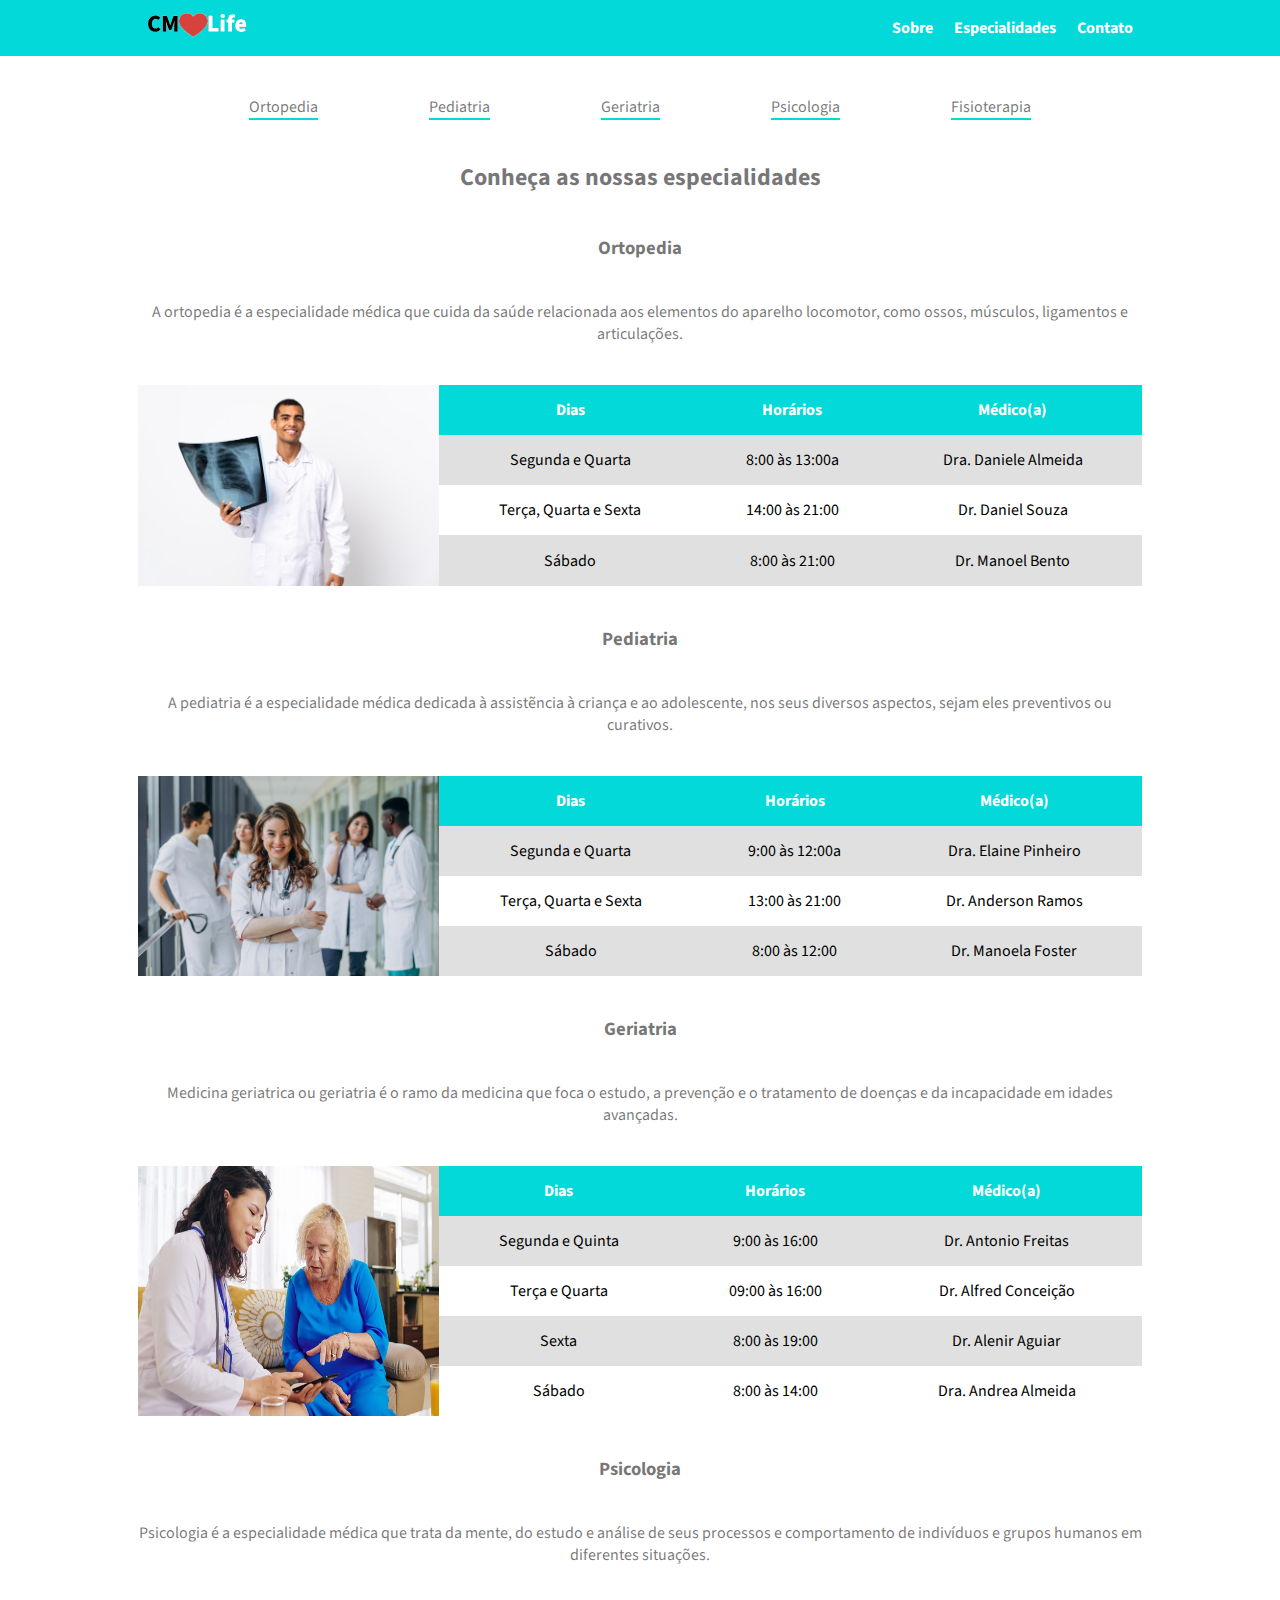
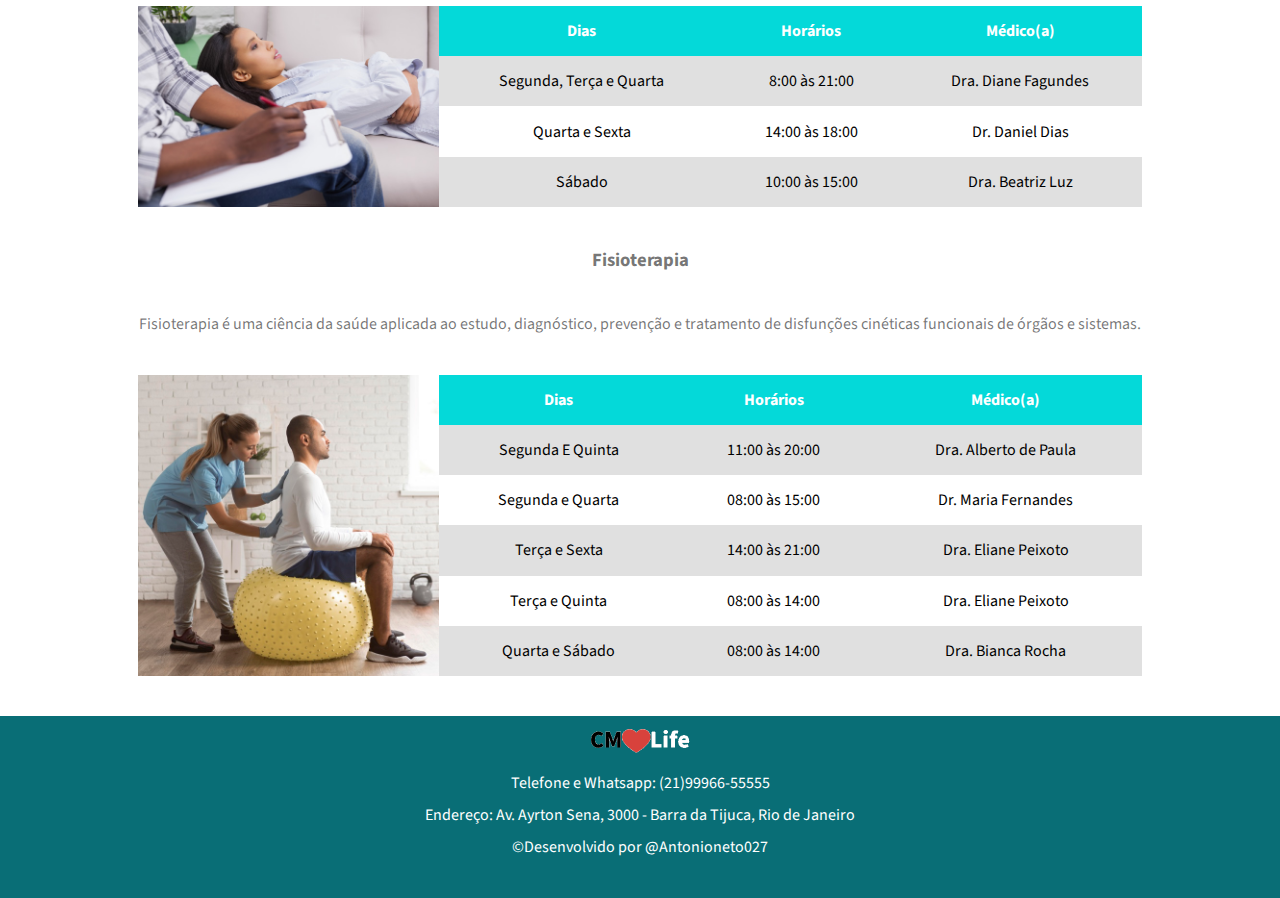
<file: especialidades.html>
<!DOCTYPE html>
<html lang="en">
<head>
    <meta charset="UTF-8"> 
    <meta name="viewport" content="width=device-width, initial-scale=1.0">
    <link rel="stylesheet" href="css/estilo.css">
    <link rel="stylesheet" href="css/estilo-especialidades.css">
    <link rel="stylesheet" href="https://fonts.googleapis.com/css2?family=Source+Sans+Pro:ital,wght@0,200;0,300;0,400;0,600;0,700;0,900;1,200;1,300;1,400;1,600;1,700;1,900&display=swap
        " rel="stylesheet">
    <title>Especialidades</title>
</head>
<body>

 
    <header class="estilo-topo">

        <section class="largura-maxima">  
            <a href="index.html">
               <figure>
                 <img src="img/logo.png" alt="">
               </figure>
           </a>
         
              <hr class="linha">
           <nav class="links-topo">
            <a href="index.html#sobre">Sobre</a>
            <a href="index.html#especialidades">Especialidades</a>
            <a href="index.html#contatos">Contato</a>
           </nav>
        </section>
        

    </header>
    <main>
        <nav class="navegacao-especialidades largura-maxima">
            <a href="#ortopedia">Ortopedia</a>
            <a href="#pediatria">Pediatria</a>
            <a href="#geriatria">Geriatria</a>
            <a href="#psicologia">Psicologia</a>
            <a href="#fisioterapia">Fisioterapia</a>
        </nav>
        
        <h2>Conheça as nossas especialidades</h2>

        <section class="largura-maxima">
            <div id="ortopedia" class="container-especialidade">
                <header>
                    <h3>Ortopedia</h3>
                    <p>A ortopedia é a especialidade médica que cuida da saúde relacionada aos elementos do aparelho locomotor, como ossos, músculos, ligamentos e articulações.</p>
                </header>
                <section class="tabela-especialidades">
                    <img src="img/ortopedia.png" alt="">
                    <table>
                                <thead>
                                    <th>Dias</th>
                                    <th>Horários</th>
                                    <th>Médico(a)</th>
                                </thead>
                        <tbody>
                            <tr>
                                <td>Segunda e Quarta </td>
                                <td>8:00 às 13:00a</td>
                                <td>Dra. Daniele Almeida</td>
                            </tr>
                            <tr>
                                <td>Terça, Quarta e Sexta</td>
                                <td>14:00 às 21:00</td>
                                <td>Dr. Daniel Souza</td>
                            </tr>
                            <tr>
                                <td>Sábado</td>
                                <td>8:00 às 21:00</td>
                                <td>Dr. Manoel Bento</td>
                            </tr>
                        </tbody>
                    </table>
                </section>
            </div>
            <div id="pediatria" class="container-especialidade">
                <header>
                    <h3>Pediatria</h3>
                    <p>A pediatria é a especialidade médica dedicada à assistẽncia à criança e ao adolescente, nos seus diversos aspectos, sejam eles preventivos ou curativos.</p>
                </header>
                 
                <section class="tabela-especialidades">
                    <img src="img/pediatra2.png" alt="">
                    <table>
                        <thead>
                            <th>Dias</th>
                            <th>Horários</th>
                            <th>Médico(a)</th>
                        </thead>
                        <tbody>
                            <tr>
                                <td>Segunda e Quarta </td>
                                <td>9:00 às 12:00a</td>
                                <td>Dra. Elaine Pinheiro</td>
                            </tr>
                            <tr>
                                <td>Terça, Quarta e Sexta</td>
                                <td>13:00 às 21:00</td>
                                <td>Dr. Anderson Ramos</td>
                            </tr>
                            <tr>
                                <td>Sábado</td>
                                <td>8:00 às 12:00</td>
                                <td>Dr. Manoela Foster</td>
                            </tr>
                        </tbody>
                    </table>
                </section>
            </div>
            <div id="geriatria" class="container-especialidade"">
                <header>
                    <h3>Geriatria</h3>
                    <p>Medicina geriatrica ou geriatria é o ramo da medicina que foca o estudo, a prevenção e o tratamento de doenças e da incapacidade em idades avançadas.</p>
                </header>
               
                <section class="tabela-especialidades">
                    <img src="img/geriatra.png" alt="">
                    <table>
                        <thead>
                            <th>Dias</th>
                            <th>Horários</th>
                            <th>Médico(a)</th>
                        </thead>
                        <tbody>
                            <tr>
                                <td>Segunda e Quinta </td>
                                <td>9:00 às 16:00</td>
                                <td>Dr. Antonio Freitas</td>
                            </tr>
                            <tr>
                                <td>Terça e Quarta</td>
                                <td>09:00 às 16:00</td>
                                <td>Dr. Alfred Conceição</td>
                            </tr>
                            <tr>
                                <td>Sexta</td>
                                <td>8:00 às 19:00</td>
                                <td>Dr. Alenir Aguiar</td>
                            </tr>
                            <tr>
                                <td>Sábado</td>
                                <td>8:00 às 14:00</td>
                                <td>Dra. Andrea Almeida</td>
                            </tr>
                        </tbody>
                    </table>
                </section>
            </div>
            <div id="psicologia" class="container-especialidade">
                <header>
                    <h3>Psicologia</h3>
                    <p>Psicologia é a especialidade médica que trata da mente, do estudo e análise de seus processos e comportamento de indivíduos e grupos humanos em diferentes situações.</p>
                </header>
                <section class="tabela-especialidades">
                    <img src="img/psicologo.png" alt="">
                    <table>
                        <thead>
                            <th>Dias</th>
                            <th>Horários</th>
                            <th>Médico(a)</th>
                        </thead>
                        <tbody>
                            <tr>
                                <td>Segunda, Terça e Quarta </td>
                                <td>8:00 às 21:00</td>
                                <td>Dra. Diane Fagundes</td>
                            </tr>
                            <tr>
                                <td>Quarta e Sexta</td>
                                <td>14:00 às 18:00</td>
                                <td>Dr. Daniel Dias</td>
                            </tr>
                            <tr>
                                <td>Sábado</td>
                                <td>10:00 às 15:00</td>
                                <td>Dra. Beatriz Luz</td>
                            </tr>
                        </tbody>
                    </table>
                </section>
            </div>
            <div id="fisioterapia" class="container-especialidade">
                <header>
                    <h3>Fisioterapia</h3>
                    <p>Fisioterapia é uma ciência da saúde aplicada ao estudo, diagnóstico, prevenção e tratamento de disfunções cinéticas funcionais de órgãos e sistemas.</p>
                </header>
                
                <section class="tabela-especialidades">
                    <img src="img/fisioterapia.png" alt="">
                    <table>
                        <thead>
                            <th>Dias</th>
                            <th>Horários</th>
                            <th>Médico(a)</th>
                        </thead>
                        <tbody>
                            <tr>
                                <td>Segunda E Quinta </td>
                                <td>11:00 às 20:00</td>
                                <td>Dra. Alberto de Paula</td>
                            </tr>
                            <tr>
                                <td>Segunda e Quarta</td>
                                <td>08:00 às 15:00</td>
                                <td>Dr. Maria Fernandes</td>
                            </tr>
                            <tr>
                                <td>Terça e Sexta</td>
                                <td>14:00 às 21:00</td>
                                <td>Dra.  Eliane Peixoto</td>
                            </tr>
                            <tr>
                                <td>Terça e Quinta</td>
                                <td>08:00 às 14:00</td>
                                <td>Dra.  Eliane Peixoto</td>
                            </tr>
                            <tr>
                                <td>Quarta e Sábado</td>
                                <td>08:00 às 14:00</td>
                                <td>Dra. Bianca Rocha</td>
                            </tr>
                        </tbody>
                    </table>
                </section>
            </div>
        </section>
    </main>
    <footer>
        <figure>
            <img src="img/logo.png" alt="">
        </figure>
        <section>
            <p>Telefone e Whatsapp: <a href="tel:+55219996655555" target="_blank">(21)99966-55555</a></p>
            <p>Endereço: Av. Ayrton Sena, 3000 - Barra da Tijuca, Rio de Janeiro</p>
            <p>©Desenvolvido por <a href="https://github.com/Antonioneto027" target="_blank">@Antonioneto027</a></p>
        </section>
    </footer>
    
</body>
</html>
</file>
<file: css/estilo.css>
*{
    margin: 0;
    padding: 0;
    box-sizing: border-box;
    scroll-behavior: smooth;
}

body{
    font-family:'Source Sans Pro', sans-serif;
 
}
.largura-maxima{
    max-width: 1024px;
    margin: 0 auto;
    padding: 0 10px;
}

 h3, p, figcaption {
    color: #0000008c;
    text-align: center;
}


.conteudo-sobre-clinica p, .conteudo-multiespecialidades, .conteudo-contatos {
    margin: 0 auto;
}


/* Estilo do Topo */ 

.estilo-topo {
    background-color: #04D9D9;
}
hr{
    display: none;
}

 .estilo-topo section{
    display: flex;
    justify-content: space-between;
    align-items: center;
    margin: 0 auto;
  }

.estilo-topo img{
    width: 100px;
}

 .estilo-topo section 
 a{
    text-decoration: none;
    color: #fff;
    font-weight: bold;
    padding: 0 1vh;
     
 }

 .estilo-topo section 
 a:hover{
    text-decoration: none;
    color: #0601156d;
    font-weight: bold;
    padding: 0 1vh;

 }
 

/* Estilização Conteúdo */ 

    /* -------- Seção Banner -------- */ 

.fundo-recepcao{
    background-image: url(../img/recepcao.png);
    background-size: cover;
    max-width: 100%;
    height: 500px;
}
.container-slogan{
   
    height: 500px;
    display: flex;
    justify-content: left;
    align-items: center;
}
.texto-slogan{
    padding: 20px;
    color: #fff;
    max-width: 1024px;
}

.container-slogan h2{ 
    font-weight: normal;
    font-size: 35px;
}
 
    /* --------  Seção Sobre a Clínica-------- */ 
 
.container-sobre{
    display: flex;
    flex-direction: column;
}
 
.conteudo-sobre-clinica h3, .foto-medico{
    padding: 40px;
}
 
        /* Foto Médico e Lista */ 
.foto-medico{
    display: flex;
    flex-direction: row;
    justify-content: center;
    align-items: center;
   
}
 .container-lista header p {
    font-size: 19px;

}

.container-lista ul{
    padding: 10px;
}
.container-lista ul li{
    color: #0000008c;
    
}

        /* Cards */ 

.conteudo-multiespecialidades p{
    margin: 10px 0 0 0px;
}

.conteudo-multiespecialidades h3, .conteudo-multiespecialidades  {
    padding-bottom: 40px;
}


.cards-especialidades{
    display: flex;
    flex-direction: row;
    justify-content: space-around;
    gap: 30px;
    padding: 0 0 40px 0;
 
    
}

.cards-especialidades div{
    text-align: center;
    border-radius: 5px;
    box-shadow: 2px 2px 10px 5px rgba(0, 0, 0, 0.261);
}

.cards-especialidades img{
    width: 100%;
}

figcaption{
    padding: 10px;
}

/* Estilização Contatos*/ 

    /* Botão */ 

.botao{
 
    width: 200px;
    height: 30px;
    display: flex;
    justify-content: center;
    align-items: center;
    margin: 0 auto;
    background-color: #04D9D9;
    font-weight: bold;
}

.botao a{
    text-decoration: none;
    color: #fff;   
}

    /* Contato */ 

.conteudo-contatos{
    padding-top: 40px;
    margin: 0 auto;
    line-height: 35px;
}

.conteudo-contatos h3{
    padding-bottom: 20px;
}



iframe {
    width: 100%;
    height: 500px;
    padding: 40px 0;
}

 /* Footer */ 

 footer{
    background-color: #096E76;
    display: flex;
    flex-direction: column;
    justify-content: center;
    padding-bottom: 40px;
     
 }

 footer figure{
    margin: 0 auto;
 }

 footer section {
 
    display: flex;
    flex-direction: column;
    justify-content: space-between;
    gap: 10px;
 }

 footer p{
    color: #fff;
 }

 footer a {
    text-decoration: none;
    color: #fff;
 }

 footer a:hover {
    text-decoration: none;
    color: #ffffff65;
 }
 
 /* ========  RESPONSIVIDADE =================*/

 @media only screen and (max-width: 435px){

    
    /* Topo */ 

    .estilo-topo img{
        width: 120px;
    }

    .estilo-topo section{
        display: flex;
        flex-direction: column;
    }

    hr{
        display: block;
        border: 1px solid rgba(0, 0, 0, 0.137);
        width: 95%;
    }

    .estilo-topo nav{
        padding: 5px;
    }

    /* Banner */ 

    .fundo-recepcao{
        height: 200px;
    }

    .container-slogan{
        display: flex;
        align-items: center;
        height: 200px;
    }

    .texto-slogan h2{
        font-size:  15px;        
     }
    
     /* Conteudo */ 

     .foto-medico figure{
        display: none ;
     }

     /* Multiespecialidade */

     .cards-especialidades{
        display: flex;
        flex-direction: column;
     }

     .cards-especialidades div{
        margin: 20px;
     }
     
 }

 @media only screen and (min-width: 435px) and (max-width: 768px){

/* Banner */ 

    .fundo-recepcao{
        height: 300px;
    }

    .container-slogan{
        display: flex;
        align-items: center;
        height: 300px;
    }

/* Sobre */ 

    .foto-medico figure{
        display: none ;
     }

/* Cards */ 

/* Multiespecialidade */

.cards-especialidades{
    max-width: 1024px;
    display: flex;
    flex-wrap: wrap;
    justify-content: center;
 
 }

 .cards-especialidades div{
    max-width: 350px;
 }

 }

 @media only screen and (min-width: 768px) and (max-width: 1024px){
    .fundo-recepcao{
        height: 400px;
    }
 }

 @media only screen and (min-width: 1024px) {
    .fundo-recepcao{
        height: 500px;
    }
 }
</file>
<file: css/estilo-especialidades.css>
/* Estilo Navegação */ 

.navegacao-especialidades{
    display: flex;
    flex-direction: row;
    justify-content: space-evenly;
    padding: 40px 200px;
    
}

.navegacao-especialidades a{
    text-decoration: none;
    color: #0000008c;
    border-bottom: 2px solid #04D9D9; 
}


.navegacao-especialidades a:hover{
    text-decoration: none;
    color: #4f8a8ac9;
    border-bottom: 2px solid #04D9D9; 
}

/* Estilo Especialidades */ 

main h2{

    color: #0000008c;
    text-align: center;
}

main h2, .container-especialidade h3{
    padding-bottom: 40px;
}

.container-especialidade section{
    display: flex;
    margin: 40px auto;
}

.container-especialidade img{
    width: 30%;
}

.tabela-especialidades{
    text-align: center;
}

 /* Estilização da Tabela */ 
 
table{
    border-collapse: collapse;
    width: 80%;
      
}
 
table thead {
    background-color: #04D9D9;
    color: white;
    height: 50px;
    width: 300px;
}

table tbody tr:nth-of-type(odd){
    background-color: #0000001f;
}


table th,
table td {
    height: 50px;
    padding: 0 10px;
}

footer img {
    width: 100px;
}


.tabela-especialidades {
    display: flex;
    justify-content: center;
}


.navegacao-especialidades {
    display: flex;
    flex-direction: row;
    justify-content: space-evenly;
    padding: 40px 10px;
}


/* ############# Media Query ############## */ 

@media only screen and (max-width: 425px) {
    
    .tabela-especialidades img {
        display: none;
    }

}

@media only screen and (min-width: 425px) and (max-width: 768px) {
    

    .tabela-especialidades img {
        display: none;
    }

}
</file>
